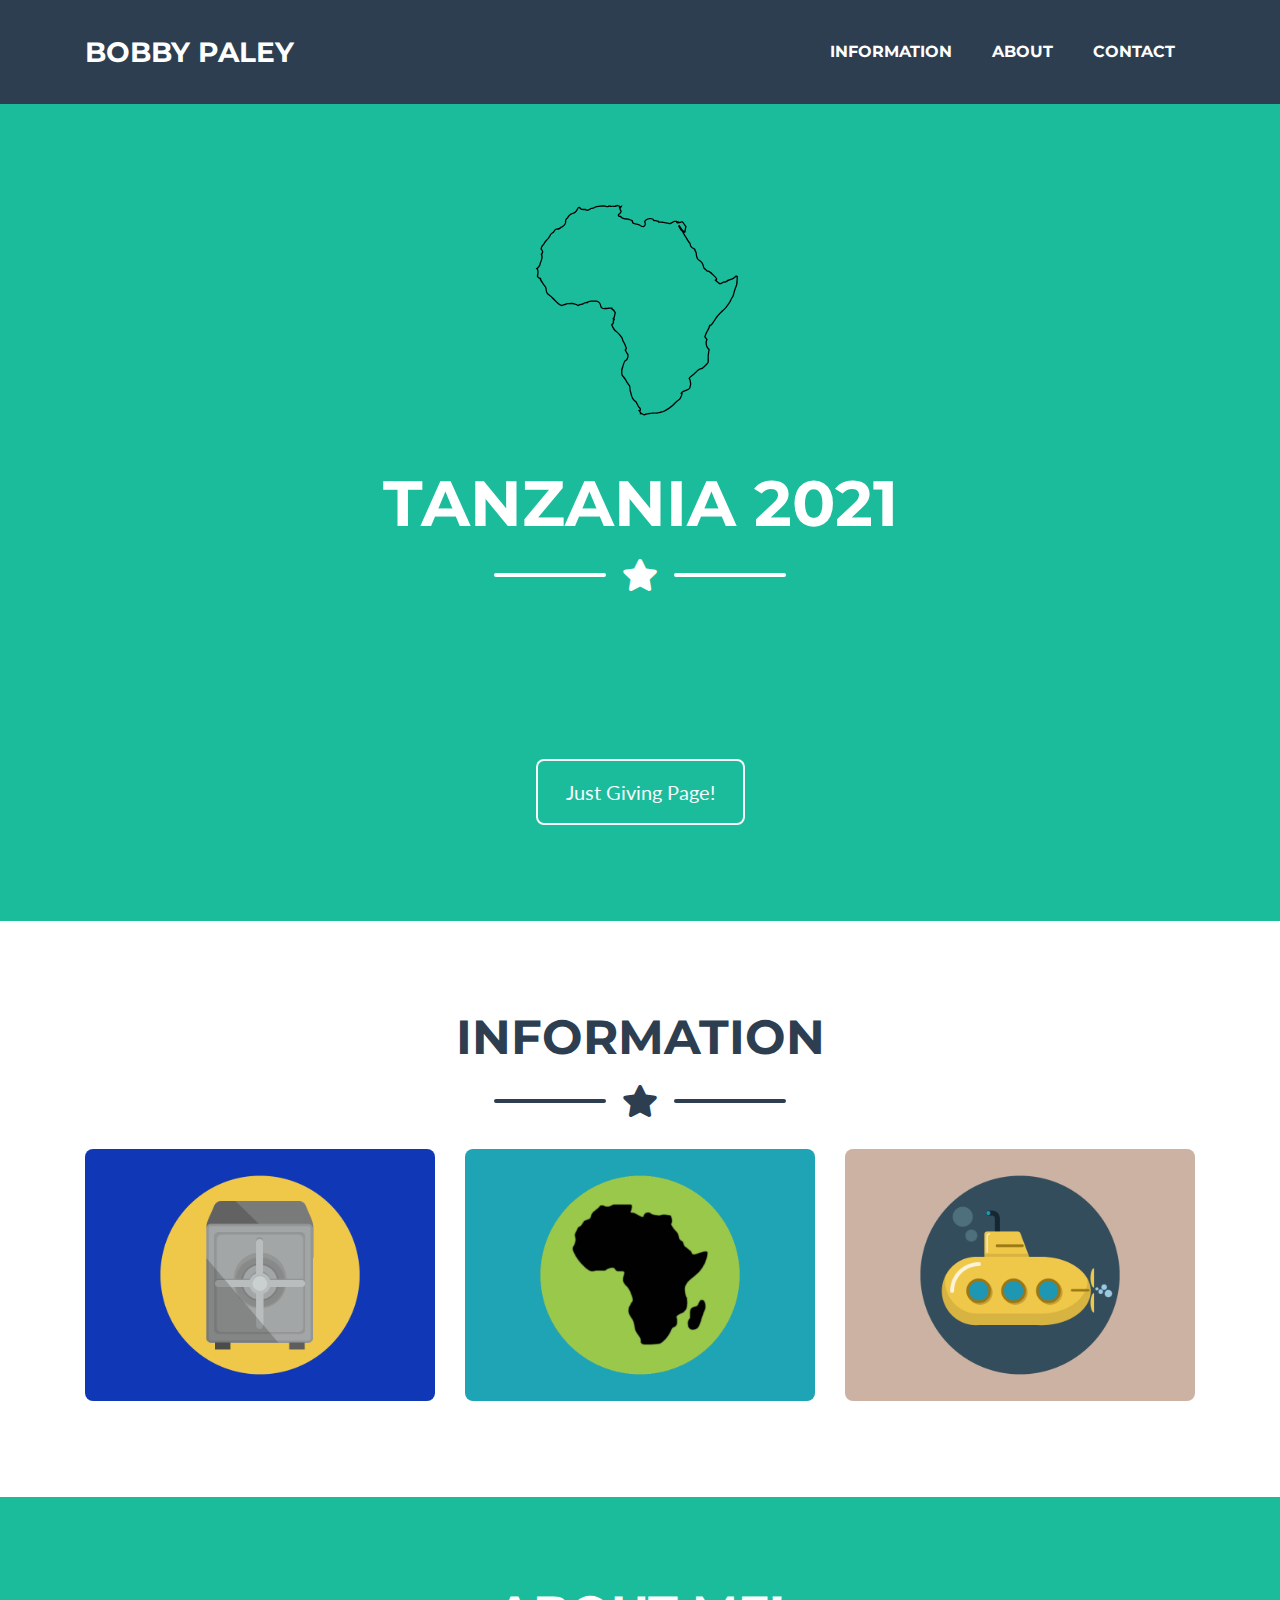
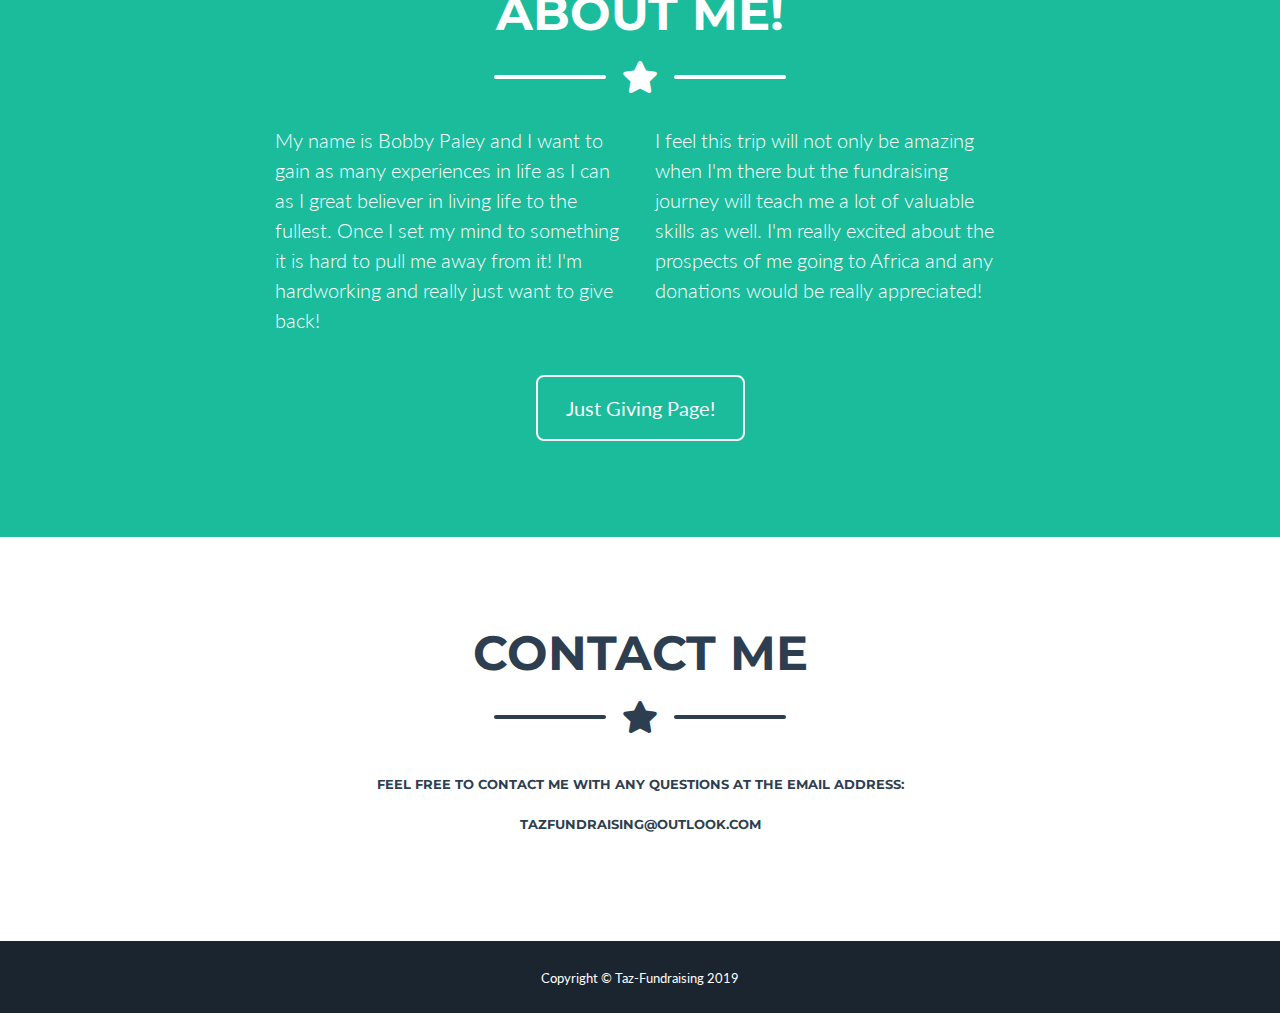
<file: index.html>
<!DOCTYPE html>
<html lang="en">

<head>

  <meta charset="utf-8">
  <meta name="viewport" content="width=device-width, initial-scale=1, shrink-to-fit=no">
  <meta name="description" content="">
  <meta name="author" content="">

  <title>Bobby Paley - Fundraising</title>

  <!-- Custom fonts for this theme -->
  <link href="vendor/fontawesome-free/css/all.min.css" rel="stylesheet" type="text/css">
  <link href="https://fonts.googleapis.com/css?family=Montserrat:400,700" rel="stylesheet" type="text/css">
  <link href="https://fonts.googleapis.com/css?family=Lato:400,700,400italic,700italic" rel="stylesheet" type="text/css">

  <!-- Theme CSS -->
  <link href="css/freelancer.min.css" rel="stylesheet">

</head>

<body id="page-top">

  <!-- Navigation -->
  <nav class="navbar navbar-expand-lg bg-secondary text-uppercase fixed-top" id="mainNav">
    <div class="container">
      <a class="navbar-brand js-scroll-trigger" href="#page-top">Bobby Paley</a>
      <button class="navbar-toggler navbar-toggler-right text-uppercase font-weight-bold bg-primary text-white rounded" type="button" data-toggle="collapse" data-target="#navbarResponsive" aria-controls="navbarResponsive" aria-expanded="false" aria-label="Toggle navigation">
        Menu
        <i class="fas fa-bars"></i>
      </button>
      <div class="collapse navbar-collapse" id="navbarResponsive">
        <ul class="navbar-nav ml-auto">
          <li class="nav-item mx-0 mx-lg-1">
            <a class="nav-link py-3 px-0 px-lg-3 rounded js-scroll-trigger" href="#portfolio">Information</a>
          </li>
          <li class="nav-item mx-0 mx-lg-1">
            <a class="nav-link py-3 px-0 px-lg-3 rounded js-scroll-trigger" href="#about">About</a>
          </li>
          <li class="nav-item mx-0 mx-lg-1">
            <a class="nav-link py-3 px-0 px-lg-3 rounded js-scroll-trigger" href="#contact">Contact</a>
          </li>
        </ul>
      </div>
    </div>
  </nav>

  <!-- Masthead -->
  <header class="masthead bg-primary text-white text-center">
    <div class="container d-flex align-items-center flex-column">

      <!-- Masthead Avatar Image -->
      <img class="masthead-avatar mb-5" src="img/africa_logo.svg" alt="">

      <!-- Masthead Heading -->
      <h1 class="masthead-heading text-uppercase mb-0">Tanzania 2021</h1>

      <!-- Icon Divider -->
      <div class="divider-custom divider-light">
        <div class="divider-custom-line"></div>
        <div class="divider-custom-icon">
          <i class="fas fa-star"></i>
        </div>
        <div class="divider-custom-line"></div>
      </div>

      <!-- Masthead Subheading -->
      <p id="demo"></p>
      <br>
      <br>
      <br>
      <br>
      <div class="text-center mt-4">
      <a class="btn btn-xl btn-outline-light" href="https://www.gofundme.com/f/tanzania-trip-to-help-african-tribes?utm_medium=copy_link&utm_source=customer&utm_campaign=p_lico+share-sheet">
      Just Giving Page!
      </a>
      </div>

    </div>
  </header>

  <!-- Portfolio Section -->
  <section class="page-section portfolio" id="portfolio">
    <div class="container">

      <!-- Portfolio Section Heading -->
      <h2 class="page-section-heading text-center text-uppercase text-secondary mb-0">Information</h2>

      <!-- Icon Divider -->
      <div class="divider-custom">
        <div class="divider-custom-line"></div>
        <div class="divider-custom-icon">
          <i class="fas fa-star"></i>
        </div>
        <div class="divider-custom-line"></div>
      </div>

      <!-- Portfolio Grid Items -->
      <div class="row">

        <!-- Portfolio Item 1 -->
        <div class="col-md-6 col-lg-4">
          <div class="portfolio-item mx-auto" data-toggle="modal" data-target="#portfolioModal1">
            <div class="portfolio-item-caption d-flex align-items-center justify-content-center h-100 w-100">
              <div class="portfolio-item-caption-content text-center text-white">
                <i class="fas fa-plus fa-3x"></i>
              </div>
            </div>
            <img class="img-fluid" src="img/portfolio/safe.png" alt="">
          </div>
        </div>

        <!-- Portfolio Item 2 -->
        <div class="col-md-6 col-lg-4">
          <div class="portfolio-item mx-auto" data-toggle="modal" data-target="#portfolioModal2">
            <div class="portfolio-item-caption d-flex align-items-center justify-content-center h-100 w-100">
              <div class="portfolio-item-caption-content text-center text-white">
                <i class="fas fa-plus fa-3x"></i>
              </div>
            </div>
            <img class="img-fluid" src="img/portfolio/africa.png" alt="">
          </div>
        </div>

        <!-- Portfolio Item 3 -->
        <div class="col-md-6 col-lg-4">
          <div class="portfolio-item mx-auto" data-toggle="modal" data-target="#portfolioModal3">
            <div class="portfolio-item-caption d-flex align-items-center justify-content-center h-100 w-100">
              <div class="portfolio-item-caption-content text-center text-white">
                <i class="fas fa-plus fa-3x"></i>
              </div>
            </div>
            <img class="img-fluid" src="img/portfolio/submarine.png" alt="">
          </div>
        </div>

      </div>
      <!-- /.row -->

    </div>
  </section>

  <!-- About Section -->
  <section class="page-section bg-primary text-white mb-0" id="about">
    <div class="container">

      <!-- About Section Heading -->
      <h2 class="page-section-heading text-center text-uppercase text-white">About Me!</h2>

      <!-- Icon Divider -->
      <div class="divider-custom divider-light">
        <div class="divider-custom-line"></div>
        <div class="divider-custom-icon">
          <i class="fas fa-star"></i>
        </div>
        <div class="divider-custom-line"></div>
      </div>

      <!-- About Section Content -->
      <div class="row">
        <div class="col-lg-4 ml-auto">
          <p class="lead">My name is Bobby Paley and I want to gain as many experiences in life as I can as I great believer in living life to the fullest. Once I set my mind to something it is hard to pull me away from it! I'm hardworking and really just want to give back!</p>
        </div>
        <div class="col-lg-4 mr-auto">
          <p class="lead">I feel this trip will not only be amazing when I'm there but the fundraising journey will teach me a lot of valuable skills as well. I'm really excited about the prospects of me going to Africa and any donations would be really appreciated!</p>
        </div>
      </div>
	  
	  <!-- About Section Button -->
      <div class="text-center mt-4">
        <a class="btn btn-xl btn-outline-light" href="https://www.gofundme.com/f/tanzania-trip-to-help-african-tribes?utm_medium=copy_link&utm_source=customer&utm_campaign=p_lico+share-sheet">
          Just Giving Page!
        </a>
      </div>

    </div>
  </section>

  <!-- Contact Section -->
  <section class="page-section" id="contact">
    <div class="container">

      <!-- Contact Section Heading -->
      <h2 class="page-section-heading text-center text-uppercase text-secondary mb-0">Contact Me</h2>

      <!-- Icon Divider -->
      <div class="divider-custom">
        <div class="divider-custom-line"></div>
        <div class="divider-custom-icon">
          <i class="fas fa-star"></i>
        </div>
        <div class="divider-custom-line"></div>
      </div>

      <!-- Contact Section Form -->
      <h2 class="page-section-heading text-center text-uppercase text-secondary mb-0" style="font-size:0.8rem">Feel free to contact me with any questions at the email address:<br> tazfundraising@outlook.com</h2>

    </div>
  </section>



  <!-- Copyright Section -->
  <section class="copyright py-4 text-center text-white">
    <div class="container">
      <small>Copyright &copy; Taz-Fundraising 2019</small>
    </div>
  </section>

  <!-- Scroll to Top Button (Only visible on small and extra-small screen sizes) -->
  <div class="scroll-to-top d-lg-none position-fixed ">
    <a class="js-scroll-trigger d-block text-center text-white rounded" href="#page-top">
      <i class="fa fa-chevron-up"></i>
    </a>
  </div>

  <!-- Portfolio Modals -->

  <!-- Portfolio Modal 1 -->
  <div class="portfolio-modal modal fade" id="portfolioModal1" tabindex="-1" role="dialog" aria-labelledby="portfolioModal1Label" aria-hidden="true">
    <div class="modal-dialog modal-xl" role="document">
      <div class="modal-content">
        <button type="button" class="close" data-dismiss="modal" aria-label="Close">
          <span aria-hidden="true">
            <i class="fas fa-times"></i>
          </span>
        </button>
        <div class="modal-body text-center">
          <div class="container">
            <div class="row justify-content-center">
              <div class="col-lg-8">
                <!-- Portfolio Modal - Title -->
                <h2 class="portfolio-modal-title text-secondary text-uppercase mb-0">Raising The Money</h2>
                <!-- Icon Divider -->
                <div class="divider-custom">
                  <div class="divider-custom-line"></div>
                  <div class="divider-custom-icon">
                    <i class="fas fa-star"></i>
                  </div>
                  <div class="divider-custom-line"></div>
                </div>
                <!-- Portfolio Modal - Image -->
                <img class="img-fluid rounded mb-5" src="img/portfolio/safe.png" alt="">
                <!-- Portfolio Modal - Text -->
                <p class="mb-5">I have created a website to raise awareness for what I’ll be doing in Africa, in order to raise the £4,500 I need I have been working with my dad at The Saxon King to earn money. On top of that I will be also hosting a range of quiz nights, fundraising days and car wash’s to raise the money.</p>
                <button class="btn btn-primary" href="#" data-dismiss="modal">
                  <i class="fas fa-times fa-fw"></i>
                  Close Window
                </button>
              </div>
            </div>
          </div>
        </div>
      </div>
    </div>
  </div>

  <!-- Portfolio Modal 2 -->
  <div class="portfolio-modal modal fade" id="portfolioModal2" tabindex="-1" role="dialog" aria-labelledby="portfolioModal2Label" aria-hidden="true">
    <div class="modal-dialog modal-xl" role="document">
      <div class="modal-content">
        <button type="button" class="close" data-dismiss="modal" aria-label="Close">
          <span aria-hidden="true">
            <i class="fas fa-times"></i>
          </span>
        </button>
        <div class="modal-body text-center">
          <div class="container">
            <div class="row justify-content-center">
              <div class="col-lg-8">
                <!-- Portfolio Modal - Title -->
                <h2 class="portfolio-modal-title text-secondary text-uppercase mb-0">Where Am I Going?</h2>
                <!-- Icon Divider -->
                <div class="divider-custom">
                  <div class="divider-custom-line"></div>
                  <div class="divider-custom-icon">
                    <i class="fas fa-star"></i>
                  </div>
                  <div class="divider-custom-line"></div>
                </div>
                <!-- Portfolio Modal - Image -->
                <img class="img-fluid rounded mb-5" src="img/portfolio/africa.png" alt="">
                <!-- Portfolio Modal - Text -->
                <p class="mb-5">For one month during the summer of 2021, me and my class mates will be travelling to different villages, while there we will offer local people, who are in need of help, this will give me a valuable insight into people’s lives that haven’t had to privileges of the technology and opportunities I have in the UK.</p>
                <button class="btn btn-primary" href="#" data-dismiss="modal">
                  <i class="fas fa-times fa-fw"></i>
                  Close Window
                </button>
              </div>
            </div>
          </div>
        </div>
      </div>
    </div>
  </div>

  <!-- Portfolio Modal 3 -->
  <div class="portfolio-modal modal fade" id="portfolioModal3" tabindex="-1" role="dialog" aria-labelledby="portfolioModal3Label" aria-hidden="true">
    <div class="modal-dialog modal-xl" role="document">
      <div class="modal-content">
        <button type="button" class="close" data-dismiss="modal" aria-label="Close">
          <span aria-hidden="true">
            <i class="fas fa-times"></i>
          </span>
        </button>
        <div class="modal-body text-center">
          <div class="container">
            <div class="row justify-content-center">
              <div class="col-lg-8">
                <!-- Portfolio Modal - Title -->
                <h2 class="portfolio-modal-title text-secondary text-uppercase mb-0">What Are We Doing?</h2>
                <!-- Icon Divider -->
                <div class="divider-custom">
                  <div class="divider-custom-line"></div>
                  <div class="divider-custom-icon">
                    <i class="fas fa-star"></i>
                  </div>
                  <div class="divider-custom-line"></div>
                </div>
                <!-- Portfolio Modal - Image -->
                <img class="img-fluid rounded mb-5" src="img/portfolio/submarine.png" alt="">
                <!-- Portfolio Modal - Text -->
                <p class="mb-5">While in Tanzania, I will be getting a lot of experiences most children my age wouldn't get. 
				During our month stay, we will be helping other volunteers and our group leaders to:<br>

 

				-        Help improve homes of villagers<br>

				-        Improve local schools<br>

				-        Improve living conditions of all areas<br>

				-        Teach the children valuable skills<br>

				-        Cleaning up rubbish<br>

				-        Lastly hopefully make a real impact on peoples lives<br>
				<br>
                <button class="btn btn-primary" href="#" data-dismiss="modal">
                  <i class="fas fa-times fa-fw"></i>
                  Close Window
                </button>
              </div>
            </div>
          </div>
        </div>
      </div>
    </div>
  </div>

  <!-- Portfolio Modal 4 -->
  <div class="portfolio-modal modal fade" id="portfolioModal4" tabindex="-1" role="dialog" aria-labelledby="portfolioModal4Label" aria-hidden="true">
    <div class="modal-dialog modal-xl" role="document">
      <div class="modal-content">
        <button type="button" class="close" data-dismiss="modal" aria-label="Close">
          <span aria-hidden="true">
            <i class="fas fa-times"></i>
          </span>
        </button>
        <div class="modal-body text-center">
          <div class="container">
            <div class="row justify-content-center">
              <div class="col-lg-8">
                <!-- Portfolio Modal - Title -->
                <h2 class="portfolio-modal-title text-secondary text-uppercase mb-0">Controller</h2>
                <!-- Icon Divider -->
                <div class="divider-custom">
                  <div class="divider-custom-line"></div>
                  <div class="divider-custom-icon">
                    <i class="fas fa-star"></i>
                  </div>
                  <div class="divider-custom-line"></div>
                </div>
                <!-- Portfolio Modal - Image -->
                <img class="img-fluid rounded mb-5" src="img/portfolio/game.png" alt="">
                <!-- Portfolio Modal - Text -->
                <p class="mb-5">Lorem ipsum dolor sit amet, consectetur adipisicing elit. Mollitia neque assumenda ipsam nihil, molestias magnam, recusandae quos quis inventore quisquam velit asperiores, vitae? Reprehenderit soluta, eos quod consequuntur itaque. Nam.</p>
                <button class="btn btn-primary" href="#" data-dismiss="modal">
                  <i class="fas fa-times fa-fw"></i>
                  Close Window
                </button>
              </div>
            </div>
          </div>
        </div>
      </div>
    </div>
  </div>

  <!-- Portfolio Modal 5 -->
  <div class="portfolio-modal modal fade" id="portfolioModal5" tabindex="-1" role="dialog" aria-labelledby="portfolioModal5Label" aria-hidden="true">
    <div class="modal-dialog modal-xl" role="document">
      <div class="modal-content">
        <button type="button" class="close" data-dismiss="modal" aria-label="Close">
          <span aria-hidden="true">
            <i class="fas fa-times"></i>
          </span>
        </button>
        <div class="modal-body text-center">
          <div class="container">
            <div class="row justify-content-center">
              <div class="col-lg-8">
                <!-- Portfolio Modal - Title -->
                <h2 class="portfolio-modal-title text-secondary text-uppercase mb-0">Locked Safe</h2>
                <!-- Icon Divider -->
                <div class="divider-custom">
                  <div class="divider-custom-line"></div>
                  <div class="divider-custom-icon">
                    <i class="fas fa-star"></i>
                  </div>
                  <div class="divider-custom-line"></div>
                </div>
                <!-- Portfolio Modal - Image -->
                <img class="img-fluid rounded mb-5" src="img/portfolio/safe.png" alt="">
                <!-- Portfolio Modal - Text -->
                <p class="mb-5">Lorem ipsum dolor sit amet, consectetur adipisicing elit. Mollitia neque assumenda ipsam nihil, molestias magnam, recusandae quos quis inventore quisquam velit asperiores, vitae? Reprehenderit soluta, eos quod consequuntur itaque. Nam.</p>
                <button class="btn btn-primary" href="#" data-dismiss="modal">
                  <i class="fas fa-times fa-fw"></i>
                  Close Window
                </button>
              </div>
            </div>
          </div>
        </div>
      </div>
    </div>
  </div>

  <!-- Portfolio Modal 6 -->
  <div class="portfolio-modal modal fade" id="portfolioModal6" tabindex="-1" role="dialog" aria-labelledby="portfolioModal6Label" aria-hidden="true">
    <div class="modal-dialog modal-xl" role="document">
      <div class="modal-content">
        <button type="button" class="close" data-dismiss="modal" aria-label="Close">
          <span aria-hidden="true">
            <i class="fas fa-times"></i>
          </span>
        </button>
        <div class="modal-body text-center">
          <div class="container">
            <div class="row justify-content-center">
              <div class="col-lg-8">
                <!-- Portfolio Modal - Title -->
                <h2 class="portfolio-modal-title text-secondary text-uppercase mb-0">Submarine</h2>
                <!-- Icon Divider -->
                <div class="divider-custom">
                  <div class="divider-custom-line"></div>
                  <div class="divider-custom-icon">
                    <i class="fas fa-star"></i>
                  </div>
                  <div class="divider-custom-line"></div>
                </div>
                <!-- Portfolio Modal - Image -->
                <img class="img-fluid rounded mb-5" src="img/portfolio/submarine.png" alt="">
                <!-- Portfolio Modal - Text -->
                <p class="mb-5">Lorem ipsum dolor sit amet, consectetur adipisicing elit. Mollitia neque assumenda ipsam nihil, molestias magnam, recusandae quos quis inventore quisquam velit asperiores, vitae? Reprehenderit soluta, eos quod consequuntur itaque. Nam.</p>
                <button class="btn btn-primary" href="#" data-dismiss="modal">
                  <i class="fas fa-times fa-fw"></i>
                  Close Window
                </button>
              </div>
            </div>
          </div>
        </div>
      </div>
    </div>
  </div>

  <!-- Bootstrap core JavaScript -->
  <script src="vendor/jquery/jquery.min.js"></script>
  <script src="vendor/bootstrap/js/bootstrap.bundle.min.js"></script>

  <!-- Plugin JavaScript -->
  <script src="vendor/jquery-easing/jquery.easing.min.js"></script>

  <!-- Contact Form JavaScript -->
  <script src="js/jqBootstrapValidation.js"></script>
  <script src="js/contact_me.js"></script>

  <!-- Custom scripts for this template -->
  <script src="js/freelancer.min.js"></script>
	
<script>
// Set the date we're counting down to
var countDownDate = new Date("June 20, 2021 15:37:25").getTime();

// Update the count down every 1 second
var x = setInterval(function() {

  // Get today's date and time
  var now = new Date().getTime();
    
  // Find the distance between now and the count down date
  var distance = countDownDate - now;
    
  // Time calculations for days, hours, minutes and seconds
  var days = Math.floor(distance / (1000 * 60 * 60 * 24));
  var hours = Math.floor((distance % (1000 * 60 * 60 * 24)) / (1000 * 60 * 60));
  var minutes = Math.floor((distance % (1000 * 60 * 60)) / (1000 * 60));
  var seconds = Math.floor((distance % (1000 * 60)) / 1000);
    
  // Output the result in an element with id="demo"
  document.getElementById("demo").innerHTML = days + " Days " + hours + " Hours "
  + minutes + " Minutes " + seconds + " Seconds ";
    
  // If the count down is over, write some text 
  if (distance < 0) {
    clearInterval(x);
    document.getElementById("demo").innerHTML = "EXPIRED";
  }
}, 1000);
</script>

</body>

</html>
</file>
